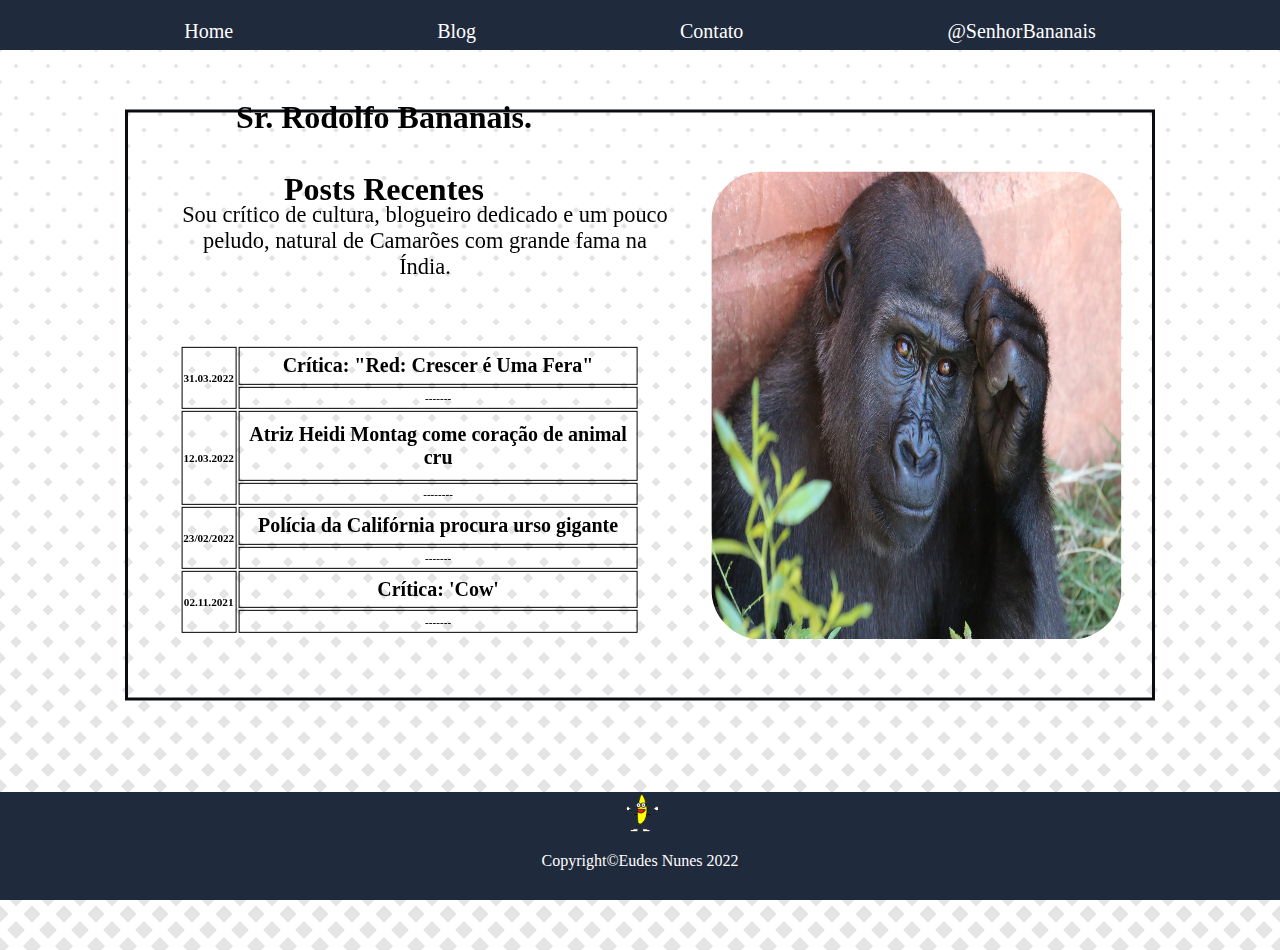
<file: index.html>
<!DOCTYPE html>
<head>
    <meta charset="UTF-8">
    <meta http-equiv="X-UA-Compatible" content="IE=edge">
    <meta name="viewport" content="width=device-width, initial-scale=1.0">
    <title>Portfolio do Rodolfo</title>
    <link href="css/style-index.css" rel="stylesheet" type="text/css" />
</head>
<!--------------------------------------->
<body> 
    <nav align="center">
        <ul id="menu-inicial">
          <li><a  href="index.html">Home</a></li>
          <li><a  href="html/blog.html">Blog</a></li>
          <li><a  href="html/contato.html">Contato</a></li>
          <li><a  href="https://twitter.com/SenhorBananais">@SenhorBananais</a></li>

        </ul>
      </nav>
<!--------------------------------------->      
    <div id="container-imagem"></div>
<!--------------------------------------->
      <div class="container">
        <div id="apresentacao-div">
              <h1 align="center">Sr. Rodolfo Bananais.</h1>
              <p align="center">Sou crítico de cultura, blogueiro dedicado e um pouco peludo, natural de Camarões com grande fama na Índia.</p>
        </div>
        <div id="posts-div">
          <h1 align="center">Posts Recentes</h1>
          <table>
          
          <tr>
            <th rowspan="2">31.03.2022</th>
            <th><a href="html/primeiro_post.html">Crítica: "Red: Crescer é Uma Fera"</a></th>
          </tr>
          <tr>
            <th>-------</th>
          </tr>
          <tr>
            <th rowspan="2">12.03.2022</th>
            <th><a href="html/segundo_post.html">Atriz Heidi Montag come coração de animal cru</a></th>
          </tr>
          <tr>
            <th>--------</th>
          </tr>
          <tr>
            <th rowspan="2">23/02/2022</th>
            <th><a href="html/terceiro_post.html">Polícia da Califórnia procura urso gigante</a></th>
          </tr>
          <tr>
             <th>-------</th>
          </tr>
          <tr>
            <th rowspan="2">02.11.2021</th>
            <th><a href="html/quarto_post.html">Crítica: 'Cow'</a></th>
          </tr>
          <tr>
            <th>-------</th>
         </tr>
         
        </table>
    </div>
      <div id="img-div">
        <img src="imagens/imagem_pessoal.jpg">
    </div>
  </div>
<!--------------------------------------->
  <footer class="final">
    <div class="logotipo">
        <img src="imagens/logotipo.gif" alt="logotipo">
        <p>Copyright©Eudes Nunes 2022</p>
    </div>

</footer>  
</table>
</body>
</html>
</file>
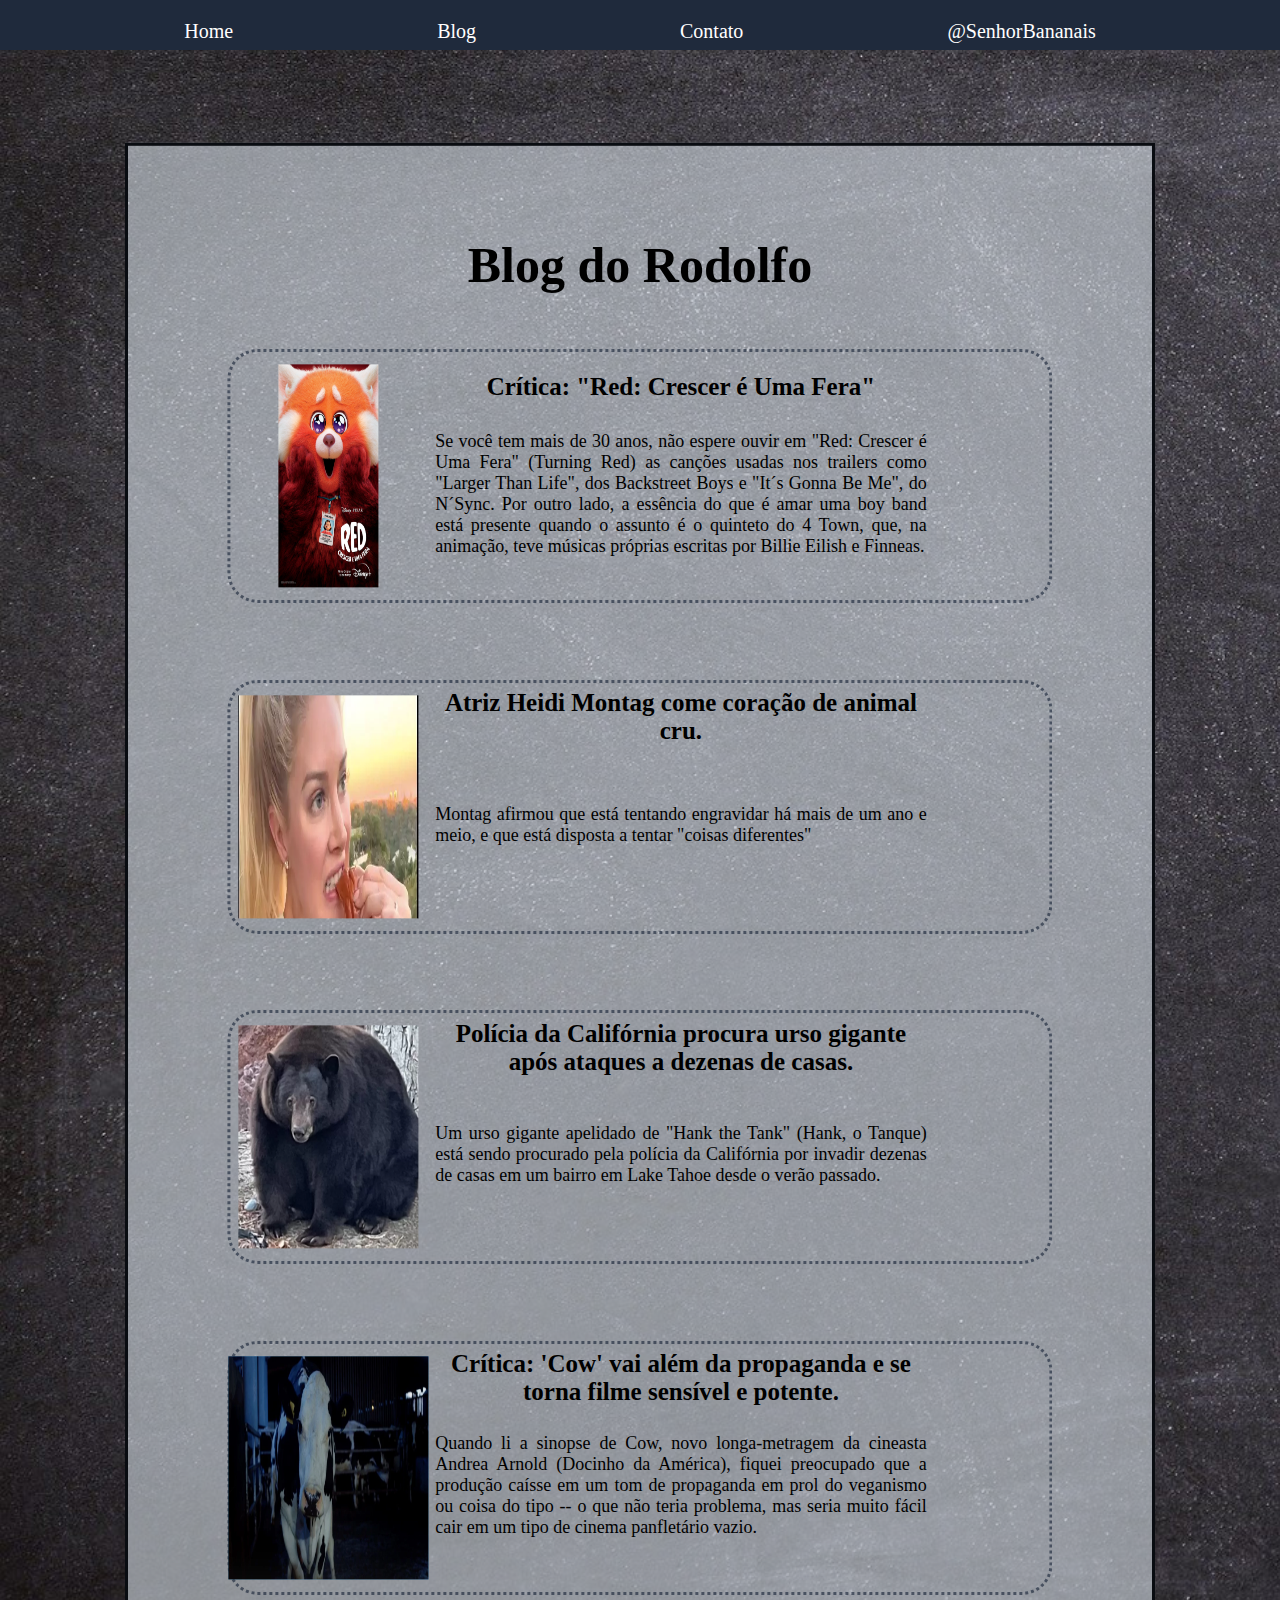
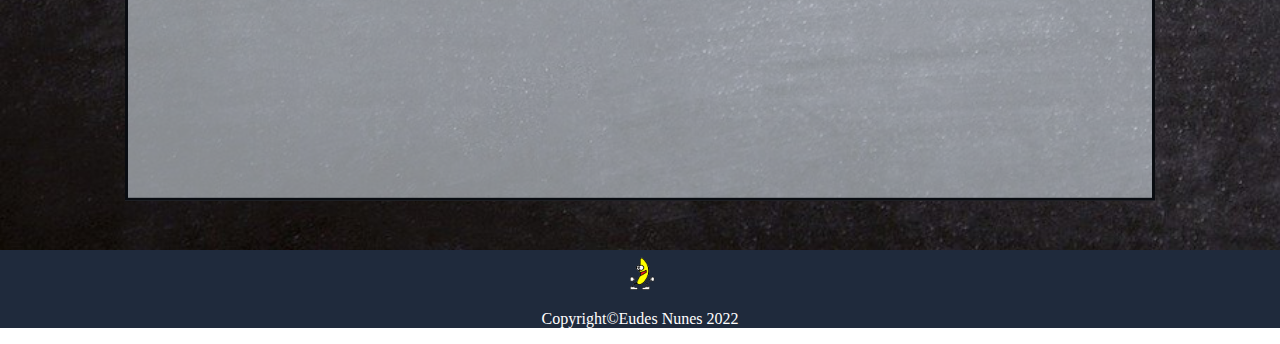
<file: html/blog.html>
<!DOCTYPE html>
<head>
    <meta charset="UTF-8">
    <meta http-equiv="X-UA-Compatible" content="IE=edge">
    <meta name="viewport" content="width=device-width, initial-scale=1.0">
    <title>Blog</title>
    <link href="../css/style-blog.css" rel="stylesheet" type="text/css" />
</head>
<!--------------------------------------->
<body> 
    <nav align="center">
        <ul id="menu-inicial">
          <li><a  href="../index.html">Home</a></li>
          <li><a  href="blog.html">Blog</a></li>
          <li><a  href="contato.html">Contato</a></li>
          <li><a  href="https://twitter.com/SenhorBananais">@SenhorBananais</a></li>

        </ul>
      </nav>
<!--------------------------------------->      
    <div id="container-imagem"></div>
<!--------------------------------------->
      <div class="container">
        <div id="apresentacao-div">
              <h1 align="center">Blog do Rodolfo</h1>
        </div>
        
        <div id="post_um-div" onclick="window.location='primeiro_post.html'">
          <h1 align="center">Crítica: "Red: Crescer é Uma Fera"</h1>
          <p>Se você tem mais de 30 anos, não espere ouvir em "Red: Crescer é Uma Fera" (Turning Red) as canções usadas nos trailers como "Larger Than Life", dos Backstreet Boys e "It´s Gonna Be Me", do N´Sync. Por outro lado, a essência do que é amar uma boy band está presente quando o assunto é o quinteto do 4 Town, que, na animação, teve músicas próprias escritas por Billie Eilish e Finneas.</p>
          <div id="img_um-div">
            <img src="../imagens/post_um.jpg">
          </div>
        </div>

        <div id="post_dois-div"  onclick="window.location='segundo_post.html'">
          <h1 align="center">Atriz Heidi Montag come coração de animal cru.</h1>
          <p>Montag afirmou que está tentando engravidar há mais de um ano e meio, e que está disposta a tentar "coisas diferentes"</p>
          <div id="img_dois-div">
            <img src="../imagens/post_dois.jpg">
          </div>
        </div>

        <div id="post_tres-div"  onclick="window.location='terceiro_post.html'">
          <h1 align="center">Polícia da Califórnia procura urso gigante após ataques a dezenas de casas.</h1>
          <p>Um urso gigante apelidado de "Hank the Tank" (Hank, o Tanque) está sendo procurado pela polícia da Califórnia por invadir dezenas de casas em um bairro em Lake Tahoe desde o verão passado.</p>
          <div id="img_tres-div">
            <img src="../imagens/post_tres.jpg">
          </div>
        </div>

        <div id="post_quatro-div"  onclick="window.location='quarto_post.html'">
          <h1 align="center">Crítica: 'Cow' vai além da propaganda e se torna filme sensível e potente.</h1>
          <p>Quando li a sinopse de Cow, novo longa-metragem da cineasta Andrea Arnold (Docinho da América), fiquei preocupado que a produção caísse em um tom de propaganda em prol do veganismo ou coisa do tipo -- o que não teria problema, mas seria muito fácil cair em um tipo de cinema panfletário vazio.</p>
          <div id="img_quatro-div">
            <img src="../imagens/post_quatro.jpg">
          </div>
        </div>
        
      
  </div>
<!--------------------------------------->
  <footer class="final">
    <div class="logotipo">
        <img src="../imagens/logotipo.gif" alt="logotipo">
        <p>Copyright©Eudes Nunes 2022</p>
    </div>

</footer>  
</table>
</body>
</html>
</file>
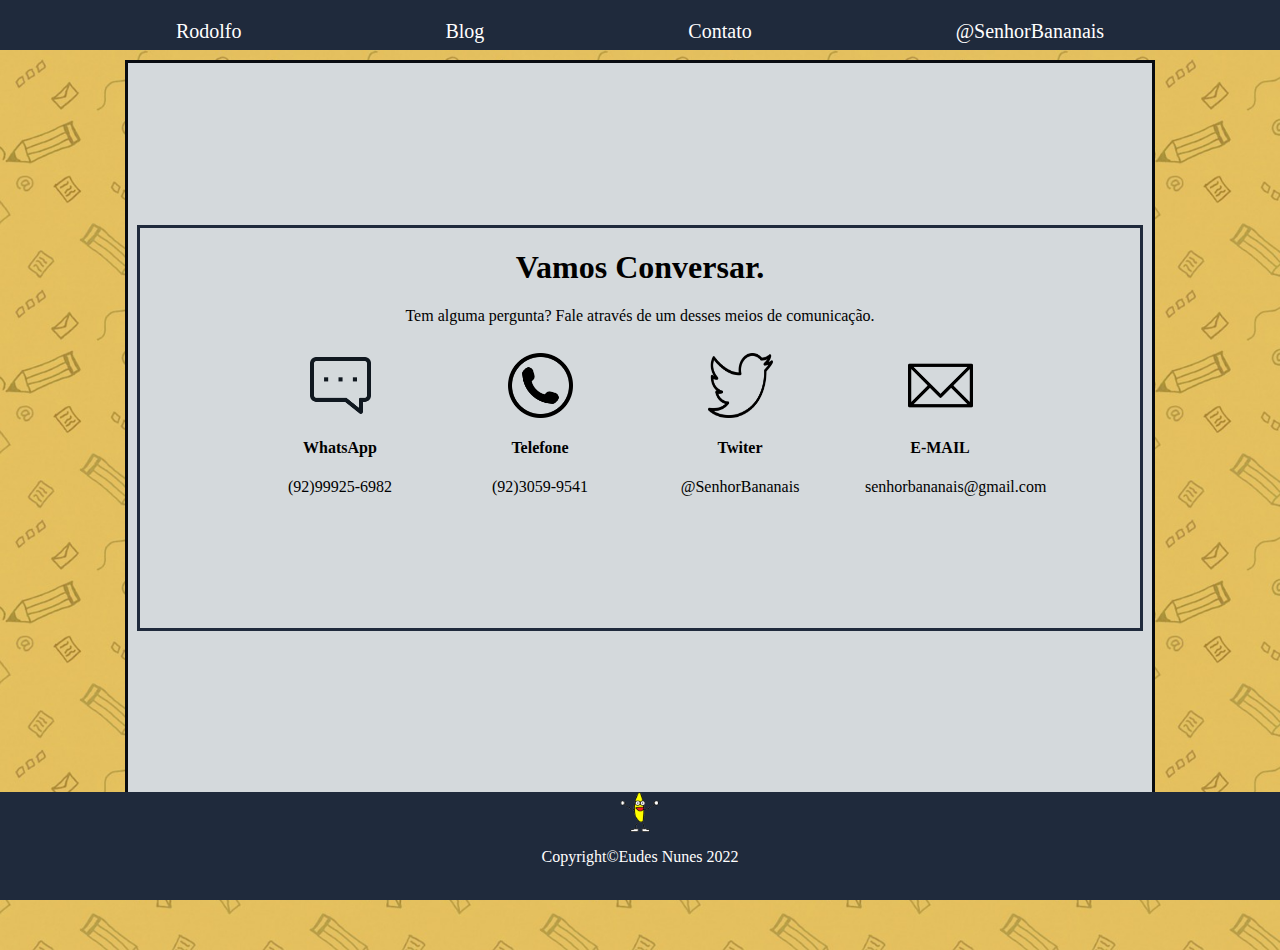
<file: html/contato.html>
<!DOCTYPE html>
<head>
    <meta charset="UTF-8">
    <meta http-equiv="X-UA-Compatible" content="IE=edge">
    <meta name="viewport" content="width=device-width, initial-scale=1.0">
    <title>Contato</title>
    <link href="../css/style-contatos.css" rel="stylesheet" type="text/css" />
</head>
<!--------------------------------------->
<body>
    <nav class="menu" align="center">
        <ul id="menu-inicial">
          <li><a  href="../index.html">Rodolfo</a></li>
          <li><a  href="blog.html">Blog</a></li>
          <li><a  href="contato.html">Contato</a></li>
          <li><a  href="https://twitter.com/SenhorBananais">@SenhorBananais</a></li>
        </ul>
      </nav>
<!--------------------------------------->
      <div id="container-imagem"></div>
<!--------------------------------------->     
      <div class="container">
        <div id="contato-div">
              <h1 align="center">Vamos Conversar.</h1>
              <p align="center">Tem alguma pergunta? Fale através de um desses meios de comunicação.</p>
           
        <div id="mensagem">
              <img src="../imagens/icone-mensagem.png">
              <h4  align="center">WhatsApp</h4>
              <p id="contatos-p" align="center">(92)99925-6982</p>
        </div><div id="telefone">
              <img src="../imagens/icone-telefone.png">
              <h4  align="center">Telefone</h4>
                 <p id="contatos-p" align="center">(92)3059-9541</p>
        </div><div id="twiter" onclick="window.location='https://twitter.com/SenhorBananais'">
              <img src="../imagens/icone-twiter.png">
              <h4  align="center">Twiter</h4>
                 <p id="contatos-p" align="center">@SenhorBananais</p>
        </div><div id="email">
              <img src="../imagens/icone-email.png">
              <h4  align="center">E-MAIL</h4>
                 <p id="contatos-p" align="center">senhorbananais@gmail.com</p>
        </div>
      </div>
    </div>
<!--------------------------------------->
  <footer class="final">
      <div class="logotipo">
          <img src="../imagens/logotipo.gif" alt="logotipo">
          <p>Copyright©Eudes Nunes 2022</p>
      </div>
  
  </footer>  
</footer>
</body>
</html>
</file>
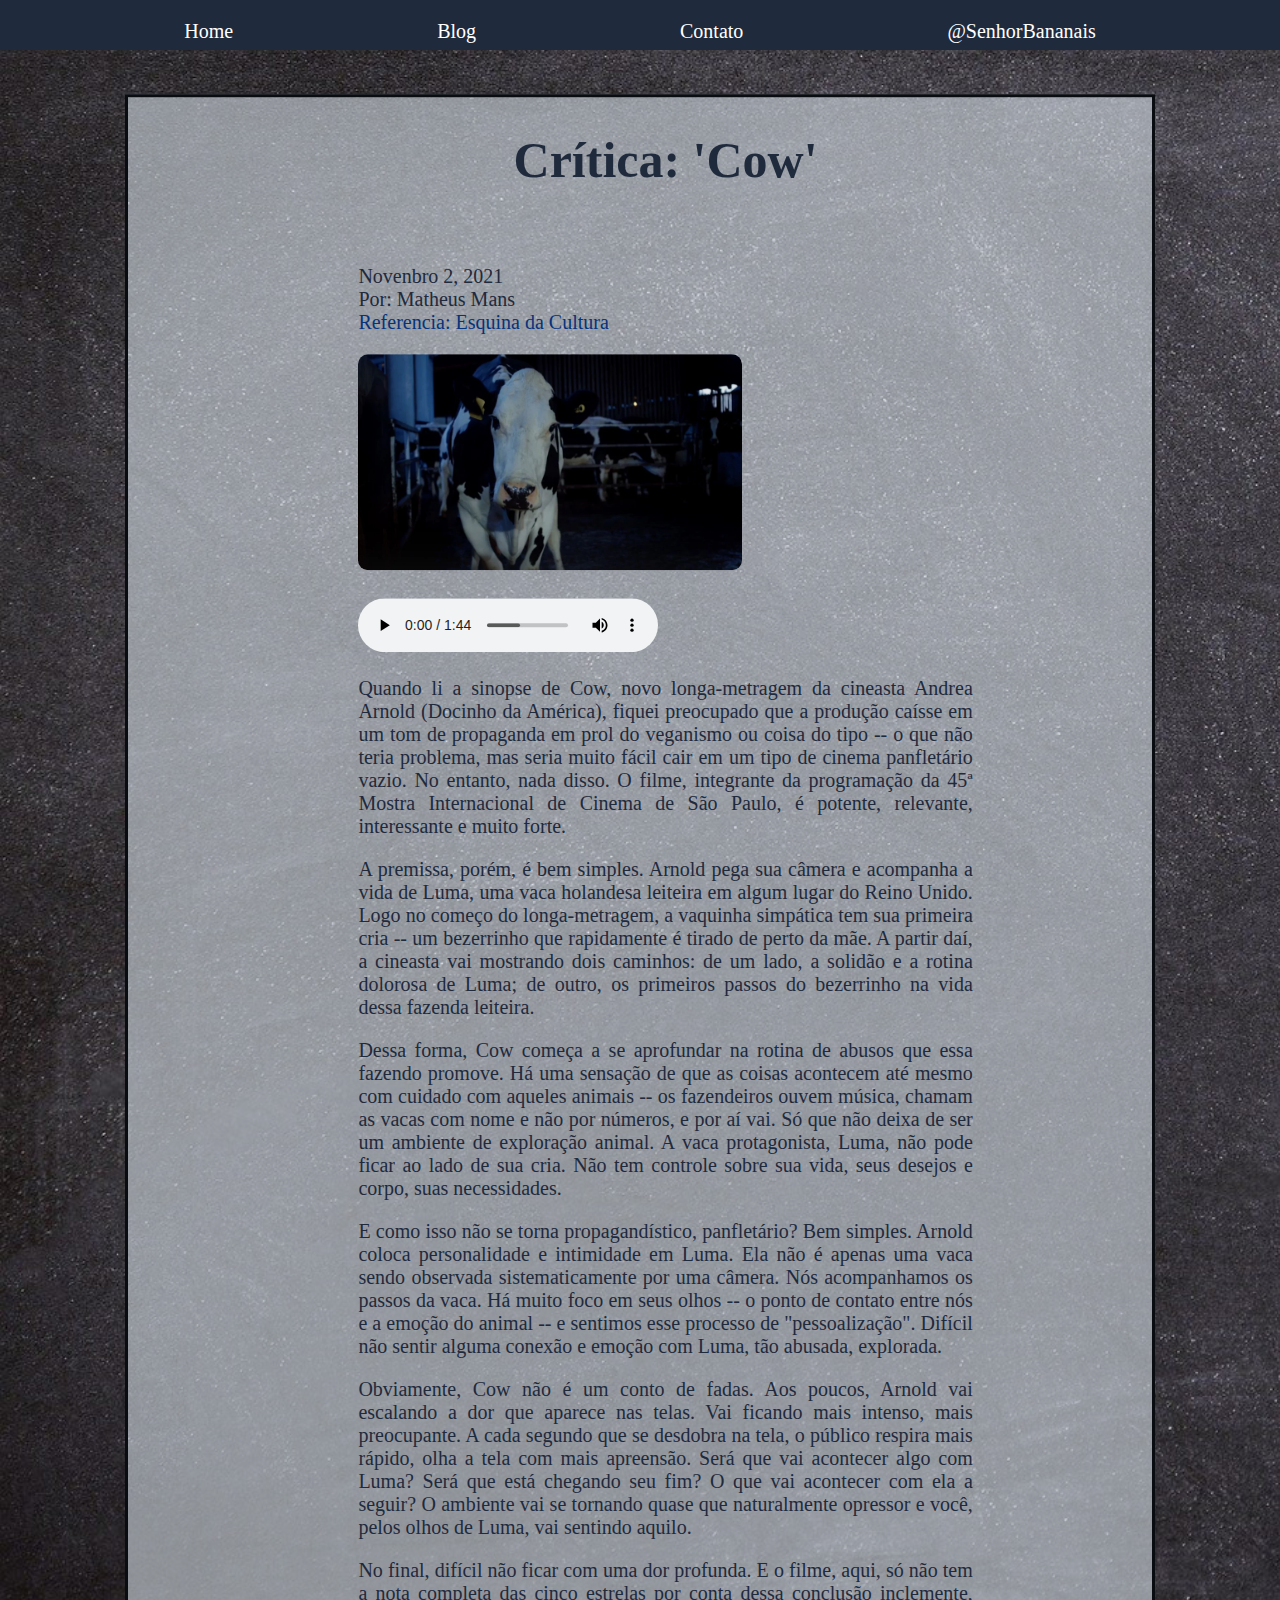
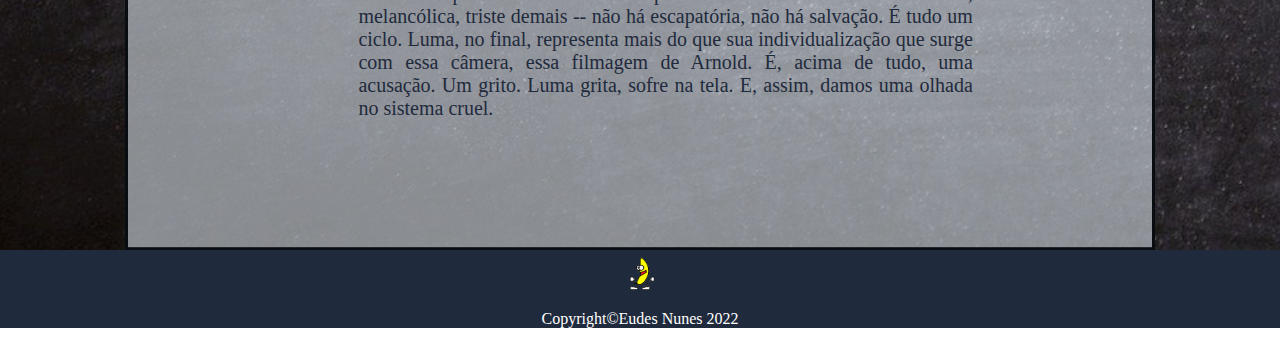
<file: html/quarto_post.html>
<!DOCTYPE html>
<head>
    <meta charset="UTF-8">
    <meta http-equiv="X-UA-Compatible" content="IE=edge">
    <meta name="viewport" content="width=device-width, initial-scale=1.0">
    <title>Blog</title>
    <link href="../css/style-posts.css" rel="stylesheet" type="text/css" />
</head>
<!--------------------------------------->
<body> 
    <nav align="center">
        <ul id="menu-inicial">
          <li><a  href="../index.html">Home</a></li>
          <li><a  href="blog.html">Blog</a></li>
          <li><a  href="contato.html">Contato</a></li>
          <li><a  href="https://twitter.com/SenhorBananais">@SenhorBananais</a></li>

        </ul>
      </nav>
<!--------------------------------------->      
    <div id="container-imagem"></div>
<!--------------------------------------->
      <div class="container">
        <div id="texto">
              <h1 align="center">Crítica: 'Cow'</h1>
              <br>
              <p>Novenbro 2, 2021 <br> Por: Matheus Mans <br> <a  href="https://www.esquinadacultura.com.br/post/critica-cow-vai-alem-da-propaganda-e-se-torna-filme-sensivel-e-potente">Referencia: Esquina da Cultura</a></p>
            
          <img src="../imagens/post_quatro.jpg" alt="foto_inicial"><br><br>
          <audio controls>
            <source src="../sons/Cow   Official Traile.mp3" type="audio/mp3">
        </audio>
          <p>Quando li a sinopse de Cow, novo longa-metragem da cineasta Andrea Arnold (Docinho da América), fiquei preocupado que a produção caísse em um tom de propaganda em prol do veganismo ou coisa do tipo -- o que não teria problema, mas seria muito fácil cair em um tipo de cinema panfletário vazio. No entanto, nada disso. O filme, integrante da programação da 45ª Mostra Internacional de Cinema de São Paulo, é potente, relevante, interessante e muito forte.</p>
          <p>A premissa, porém, é bem simples. Arnold pega sua câmera e acompanha a vida de Luma, uma vaca holandesa leiteira em algum lugar do Reino Unido. Logo no começo do longa-metragem, a vaquinha simpática tem sua primeira cria -- um bezerrinho que rapidamente é tirado de perto da mãe. A partir daí, a cineasta vai mostrando dois caminhos: de um lado, a solidão e a rotina dolorosa de Luma; de outro, os primeiros passos do bezerrinho na vida dessa fazenda leiteira.</p>
          <p>Dessa forma, Cow começa a se aprofundar na rotina de abusos que essa fazendo promove. Há uma sensação de que as coisas acontecem até mesmo com cuidado com aqueles animais -- os fazendeiros ouvem música, chamam as vacas com nome e não por números, e por aí vai. Só que não deixa de ser um ambiente de exploração animal. A vaca protagonista, Luma, não pode ficar ao lado de sua cria. Não tem controle sobre sua vida, seus desejos e corpo, suas necessidades.</p>
          <p>E como isso não se torna propagandístico, panfletário? Bem simples. Arnold coloca personalidade e intimidade em Luma. Ela não é apenas uma vaca sendo observada sistematicamente por uma câmera. Nós acompanhamos os passos da vaca. Há muito foco em seus olhos -- o ponto de contato entre nós e a emoção do animal -- e sentimos esse processo de "pessoalização". Difícil não sentir alguma conexão e emoção com Luma, tão abusada, explorada.</p>
          <p>Obviamente, Cow não é um conto de fadas. Aos poucos, Arnold vai escalando a dor que aparece nas telas. Vai ficando mais intenso, mais preocupante. A cada segundo que se desdobra na tela, o público respira mais rápido, olha a tela com mais apreensão. Será que vai acontecer algo com Luma? Será que está chegando seu fim? O que vai acontecer com ela a seguir? O ambiente vai se tornando quase que naturalmente opressor e você, pelos olhos de Luma, vai sentindo aquilo.</p>
          <p>No final, difícil não ficar com uma dor profunda. E o filme, aqui, só não tem a nota completa das cinco estrelas por conta dessa conclusão inclemente, melancólica, triste demais -- não há escapatória, não há salvação. É tudo um ciclo. Luma, no final, representa mais do que sua individualização que surge com essa câmera, essa filmagem de Arnold. É, acima de tudo, uma acusação. Um grito. Luma grita, sofre na tela. E, assim, damos uma olhada no sistema cruel. </p>
        </div>

        
  </div>
<!--------------------------------------->
  <footer class="final">
    <div class="logotipo">
        <img src="../imagens/logotipo.gif" alt="logotipo">
        <p>Copyright©Eudes Nunes 2022</p>
    </div>

</footer>  
</table>
</body>
</html>
</file>
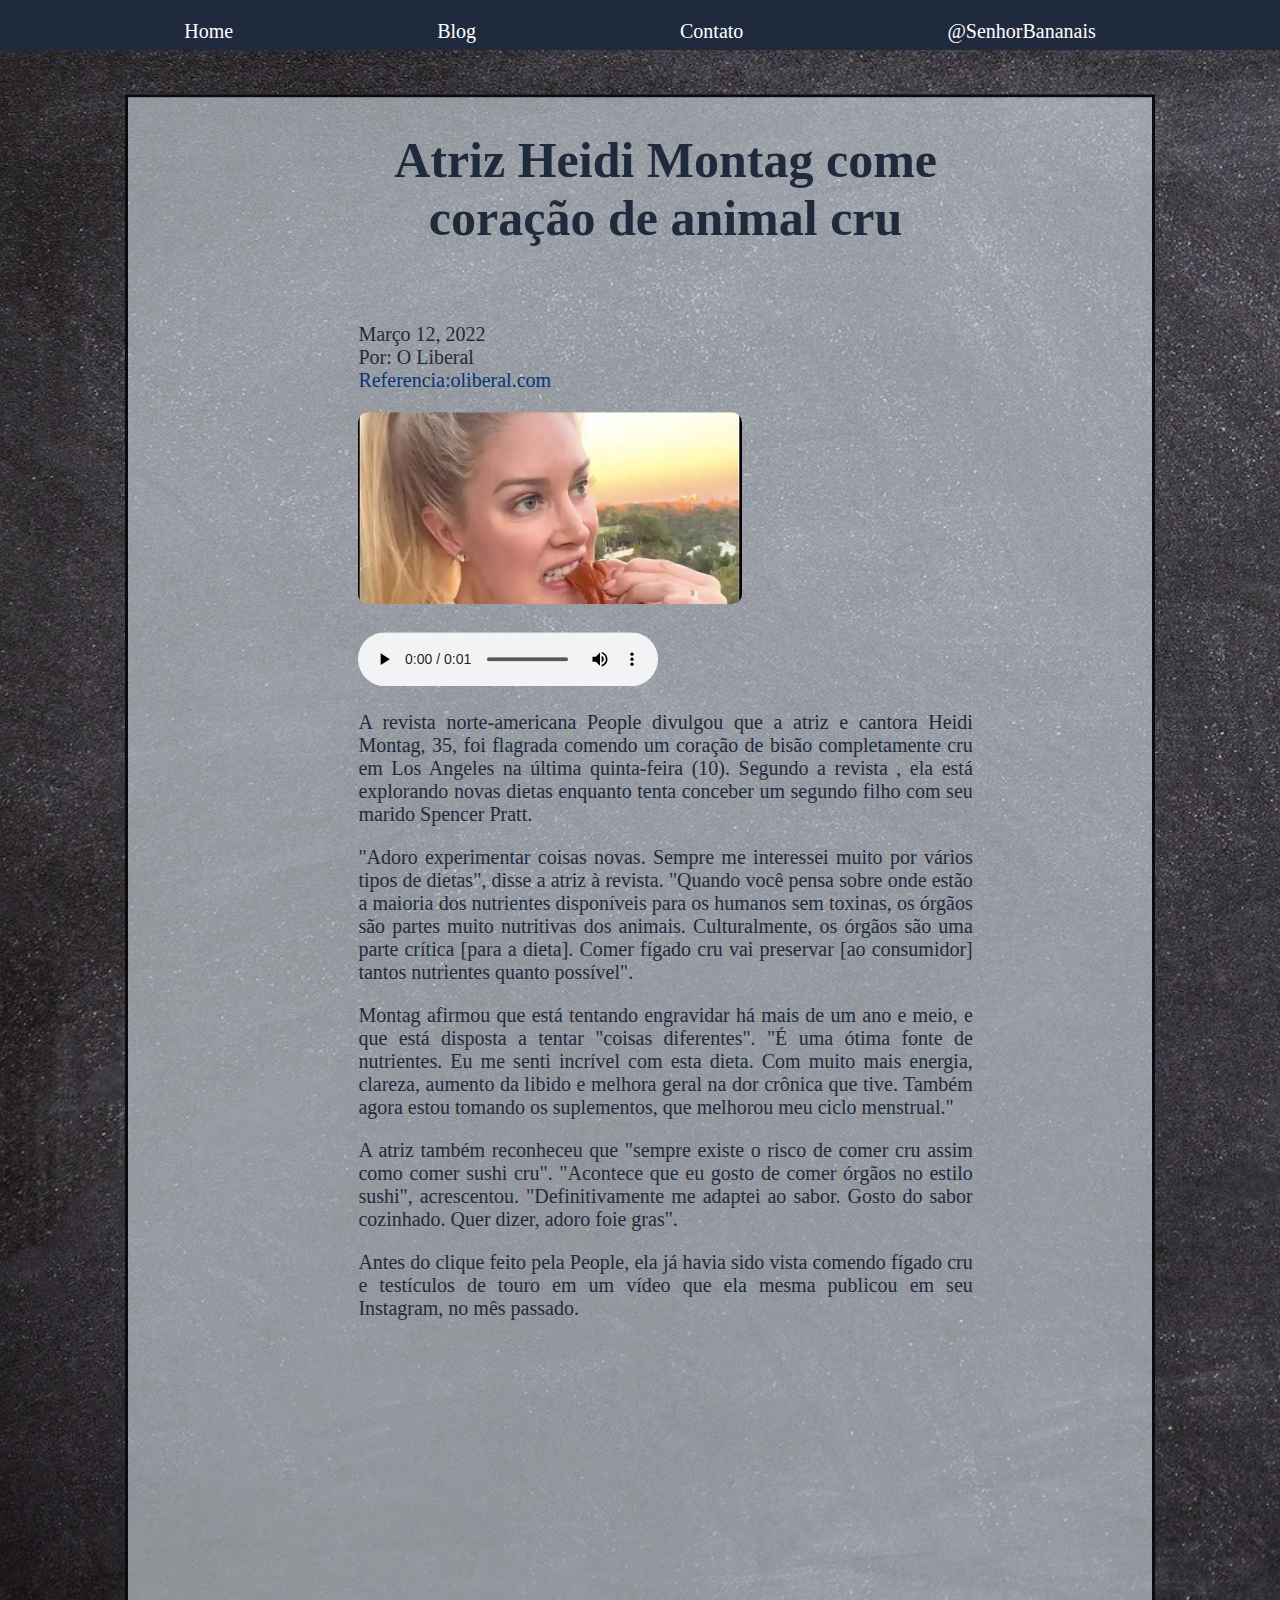
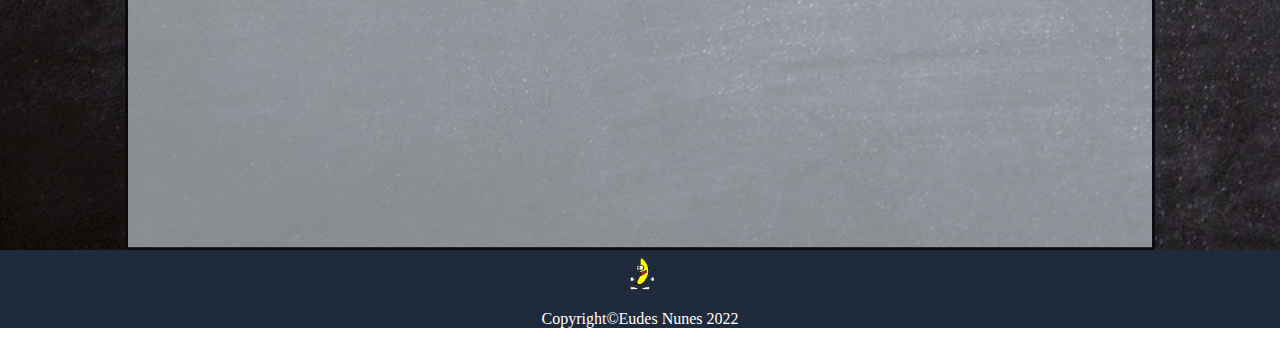
<file: html/segundo_post.html>
<!DOCTYPE html>
<head>
    <meta charset="UTF-8">
    <meta http-equiv="X-UA-Compatible" content="IE=edge">
    <meta name="viewport" content="width=device-width, initial-scale=1.0">
    <title>Blog</title>
    <link href="../css/style-posts.css" rel="stylesheet" type="text/css" />
</head>
<!--------------------------------------->
<body> 
    <nav align="center">
        <ul id="menu-inicial">
          <li><a  href="../index.html">Home</a></li>
          <li><a  href="blog.html">Blog</a></li>
          <li><a  href="contato.html">Contato</a></li>
          <li><a  href="https://twitter.com/SenhorBananais">@SenhorBananais</a></li>

        </ul>
      </nav>
<!--------------------------------------->      
    <div id="container-imagem"></div>
<!--------------------------------------->
<div class="container">
  <div id="texto">
        <h1 align="center">Atriz Heidi Montag come coração de animal cru</h1>
        <br>
        <p>Março 12, 2022<br> Por: O Liberal <br> <a   href="https://www.oliberal.com/cultura/atriz-heidi-montag-come-coracao-de-animal-cru-para-ajudar-com-fertilidade-1.508723">Referencia:oliberal.com</a></p>
      
    <img src="../imagens/post_dois.jpg" alt="foto_inicial"><br><br>
    <audio controls>
      <source src="../sons/Piccolo   Que Nojo!!!.mp3" type="audio/mp3">
  </audio>
  <p>A revista norte-americana People divulgou que a atriz e cantora Heidi Montag, 35, foi flagrada comendo um coração de bisão completamente cru em Los Angeles na última quinta-feira (10). Segundo a revista , ela está explorando novas dietas enquanto tenta conceber um segundo filho com seu marido Spencer Pratt.</p>
  <p>"Adoro experimentar coisas novas. Sempre me interessei muito por vários tipos de dietas", disse a atriz à revista. "Quando você pensa sobre onde estão a maioria dos nutrientes disponíveis para os humanos sem toxinas, os órgãos são partes muito nutritivas dos animais. Culturalmente, os órgãos são uma parte crítica [para a dieta]. Comer fígado cru vai preservar [ao consumidor] tantos nutrientes quanto possível".</p>
  <p>Montag afirmou que está tentando engravidar há mais de um ano e meio, e que está disposta a tentar "coisas diferentes". "É uma ótima fonte de nutrientes. Eu me senti incrível com esta dieta. Com muito mais energia, clareza, aumento da libido e melhora geral na dor crônica que tive. Também agora estou tomando os suplementos, que melhorou meu ciclo menstrual."</p>
  <p>A atriz também reconheceu que "sempre existe o risco de comer cru assim como comer sushi cru". "Acontece que eu gosto de comer órgãos no estilo sushi", acrescentou. "Definitivamente me adaptei ao sabor. Gosto do sabor cozinhado. Quer dizer, adoro foie gras".</p>
  <p>Antes do clique feito pela People, ela já havia sido vista comendo fígado cru e testículos de touro em um vídeo que ela mesma publicou em seu Instagram, no mês passado.</p>
  </div>

</div>
<!--------------------------------------->
  <footer class="final">
    <div class="logotipo">
        <img src="../imagens/logotipo.gif" alt="logotipo">
        <p>Copyright©Eudes Nunes 2022</p>
    </div>

</footer>  
</table>
</body>
</html>
</file>
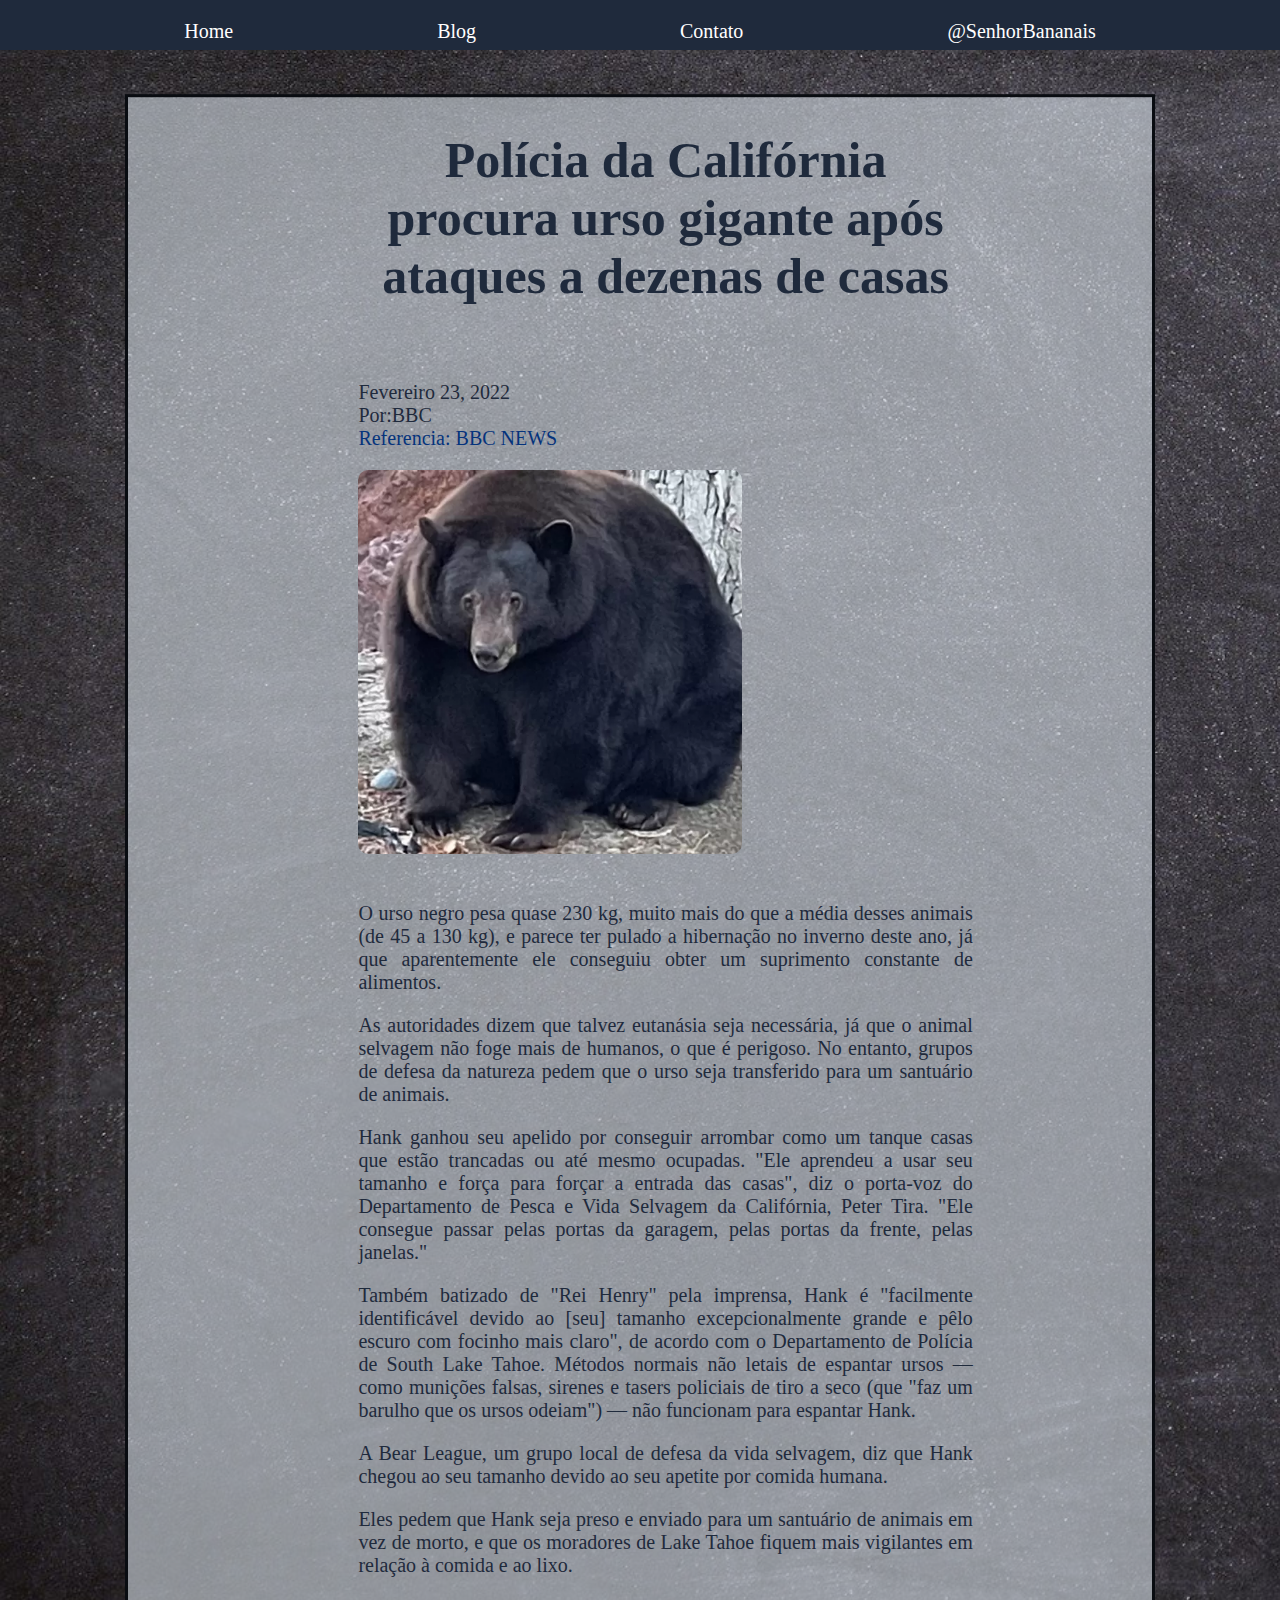
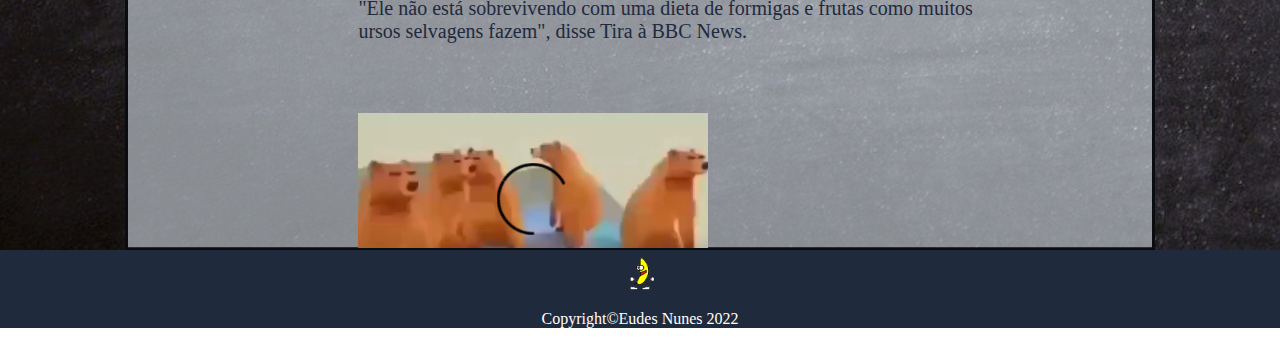
<file: html/terceiro_post.html>
<!DOCTYPE html>
<head>
    <meta charset="UTF-8">
    <meta http-equiv="X-UA-Compatible" content="IE=edge">
    <meta name="viewport" content="width=device-width, initial-scale=1.0">
    <title>Blog</title>
    <link href="../css/style-posts.css" rel="stylesheet" type="text/css" />
</head>
<!--------------------------------------->
<body> 
    <nav align="center">
        <ul id="menu-inicial">
          <li><a  href="../index.html">Home</a></li>
          <li><a  href="blog.html">Blog</a></li>
          <li><a  href="contato.html">Contato</a></li>
          <li><a  href="https://twitter.com/SenhorBananais">@SenhorBananais</a></li>

        </ul>
      </nav>
<!--------------------------------------->      
    <div id="container-imagem"></div>
<!--------------------------------------->

<div class="container">
  <div id="texto">
        <h1 align="center">Polícia da Califórnia procura urso gigante após ataques a dezenas de casas</h1>
        <br>
        <p>Fevereiro 23, 2022<br> Por:BBC <br> <a   href="https://www.bbc.com/portuguese/geral-60491297">Referencia: BBC NEWS</a></p>
      
    <img src="../imagens/post_tres.jpg" alt="foto_inicial"><br><br>

    <p>O urso negro pesa quase 230 kg, muito mais do que a média desses animais (de 45 a 130 kg), e parece ter pulado a hibernação no inverno deste ano, já que aparentemente ele conseguiu obter um suprimento constante de alimentos.</p>
    <p>As autoridades dizem que talvez eutanásia seja necessária, já que o animal selvagem não foge mais de humanos, o que é perigoso. No entanto, grupos de defesa da natureza pedem que o urso seja transferido para um santuário de animais.</p>
    <p>Hank ganhou seu apelido por conseguir arrombar como um tanque casas que estão trancadas ou até mesmo ocupadas.
      "Ele aprendeu a usar seu tamanho e força para forçar a entrada das casas", diz o porta-voz do Departamento de Pesca e Vida Selvagem da Califórnia, Peter Tira. "Ele consegue passar pelas portas da garagem, pelas portas da frente, pelas janelas."</p>
      <p>Também batizado de "Rei Henry" pela imprensa, Hank é "facilmente identificável devido ao [seu] tamanho excepcionalmente grande e pêlo escuro com focinho mais claro", de acordo com o Departamento de Polícia de South Lake Tahoe.
        Métodos normais não letais de espantar ursos — como munições falsas, sirenes e tasers policiais de tiro a seco (que "faz um barulho que os ursos odeiam") — não funcionam para espantar Hank.</p>
    <p>A Bear League, um grupo local de defesa da vida selvagem, diz que Hank chegou ao seu tamanho devido ao seu apetite por comida humana.</p>
     <p>Eles pedem que Hank seja preso e enviado para um santuário de animais em vez de morto, e que os moradores de Lake Tahoe fiquem mais vigilantes em relação à comida e ao lixo.</p>
    <p>"Ele não está sobrevivendo com uma dieta de formigas e frutas como muitos ursos selvagens fazem", disse Tira à BBC News.</p>
    <br>
    <video controls >
      <source src="../videos/Meme do urso dançand.mp4" type="video/mp4" >
  </video>
  </div>

</div>
<!--------------------------------------->
  <footer class="final">
    <div class="logotipo">
        <img src="../imagens/logotipo.gif" alt="logotipo">
        <p>Copyright©Eudes Nunes 2022</p>
    </div>

</footer>  
</table>
</body>
</html>
</file>
<file: css/style-index.css>
nav {
    background-color: rgb(31, 42, 60);
    border-radius: 0px;
    padding: 10px;
  }
 #menu-inicial{
    list-style-type: none;
    margin: 5px;
    padding: 5px;
    height: 10px;
  }
  ul li {
    display: inline;
    padding: 100px;

  }
  a{
    font-family: 'Times New Roman', Times, serif;
    text-decoration: none;
    font-size: 20px;
    color: rgb(255, 255, 255);
    }
    body{
      margin: 0;
      position: fixed;
      
    }
    #container-imagem {
      position: relative;
      height: 100vh;
      width: 100vw;
      background: url('../imagens/fundo_inicial.jpg');
      background-size: cover;
    }
  

    .container{
      background-color: rgba(27, 25, 58, 0);
      border-style: solid;
      border-color: rgb(9, 12, 17);
      width: 80%;
      height: 65%;
      position: fixed;
      top: 45%;
      left: 50%;
      transform: translate(-50%, -50%);
      
    }
    #apresentacao-div{
      background-color: #d4d9dc00;
      width: 80%;
      height: 80%;
      border-radius: 30px;
      position: fixed;
      top: 30%;
      left: 25%;
      transform: translate(-50%, -50%);
      
      
    }
    #apresentacao-div h1{
      font-size: 200%;
      font-family: 'Times New Roman', Times, serif;
      width: 100%;
      height: 100%;
      border-radius: 50px;
      position: fixed;
      top: 55%;
      left: 50%;
      transform: translate(-50%, -50%);
      

    }
    #apresentacao-div p{

      font-family: 'Times New Roman', Times, serif;
      width: 60%;
      font-size: 140%;
      position: absolute;
      top: 35%;
      left: 55%;
      transform: translate(-50%, -50%)
    }
    #posts-div{
      background-color: #d4d9dc00;
      width: 50%;
      height: 55%;
      border-radius: 30px;
      position: fixed;
      top: 70%;
      left: 25%;
      transform: translate(-50%, -50%);
      
    }
    #posts-div a{
      color: black;

    }
    
    #posts-div h1{
      position: absolute;
      width: 80%;
      font-family: 'Times New Roman', Times, serif;
      top: -60%;
      left: 50%;
      transform: translate(-50%, -50%)

    }
    #posts-div table{
      width: 90%;
      height: 90%;
      border-radius: 50px;
      position: fixed;
      top: 40%;
      left: 55%;
      transform: translate(-50%, -50%);

    }
    #posts-div th{
      border: 1px solid;
      font-family: 'Times New Roman', Times, serif;
      font-size: 70%;
    }
    
    #img-div{
  
      background-color: #d4d9dc00;
      width: 40%;
      height: 80%;
      position: fixed;
      top: 50%;
      left: 77%;
      transform: translate(-50%, -50%);

    }
    #img-div img{
      width: 100%;
      height: 100%;
      border-radius: 50px;
      position: fixed;
      top: 50%;
      left: 50%;
      transform: translate(-50%, -50%);

    }
        /*---------------------------------------------*/


    /*---------------------------------------------*/
     
    .final{
      position: fixed;
      left: 0;
      bottom: 0;
      width: 100%;
      height: 12%;
      background-color: rgb(31, 42, 60);
      color: white;
      text-align: center;
    }
    .final p{
      color: white;
      font-family: 'Times New Roman', Times, serif;
    }
    .logotipo{
      width: 100%;
      text-align: center;
      font-size: 1em;
    }
    .logotipo img{
      width: 40px;
      height: 40px;
    
    }
</file>
<file: css/style-blog.css>
nav {
  background-color: rgb(31, 42, 60);
  border-radius: 0px;
  padding: 10px;
  

}
#menu-inicial{
  list-style-type: none;
  margin: 5px;
  padding: 5px;
  height: 10px;
  
}
ul li {
  display: inline;
  padding: 100px;

}
a{
  font-family: 'Times New Roman', Times, serif;
  text-decoration: none;
  font-size: 20px;
  color: rgb(255, 255, 255);
  }
/*------------------------------------------------*/
  body{
    margin: 0;
    position: absolute;
    
  }
  #container-imagem {
    position: relative;
    height: 200vh;
    width: 100vw;
    background: url('../imagens/fundo_blog.jpg');
    background-size: cover;
  }

/*------------------------------------------------*/
  .container{
    background-color: rgba(210, 218, 225, 0.615);
    border-style: solid;
    border-color: rgb(9, 12, 17);
    width: 80%;
    height: 85%;
    position: absolute;
    top: 50%;
    left: 50%;
    transform: translate(-50%, -50%);
    
    
  }
/*------------------------------------------------*/
  #apresentacao-div{
    background-color: #d4d9dc00;
    width: 500px;
    height: 200px;
    border-radius: 30px;
    position: absolute;
    top: 10%;
    left: 50%;
    transform: translate(-50%, -50%);
    
  }
  #apresentacao-div h1{
    position: absolute;
    width: 600px;
    font-size: 50px;
    font-family: 'Times New Roman', Times, serif;
    top: 10%;
    left: 50%;
    transform: translate(-50%, -50%)

  }
/*------------------------------------------------*/
  
  #post_um-div{
    background-color: #d4d9dc00;
    border-style: dotted;
    border-color: rgba(19, 31, 51, 0.596);
    width: 80%;
    height: 15%;
    border-radius: 30px;
    position: absolute;
    top: 20%;
    left: 50%;
    transform: translate(-50%, -50%);
    cursor: pointer;
    
  }
  #post_um-div h1{
    font-family: 'Times New Roman', Times, serif;
      width: 60%;
      font-size: 25px;
      position: absolute;
      top: 7%;
      left: 55%;
      transform: translate(-50%, -50%)

  }
  #post_um-div p{
    font-family: 'Times New Roman', Times, serif;
      width: 60%;
      font-size: 18px;
      position: absolute;
      top: 50%;
      left: 55%;
      transform: translate(-50%, -50%);
      text-align: justify;

  }
  #img_um-div{
    background-color: #2084c2ae;
    width: 100px;
    height: 90%;
    position: absolute;
    top: 50%;
    left: 12%;
    transform: translate(-50%, -50%);

  }
  #img_um-div img{
    width: 100%;
    height: 100%;
  }
/*------------------------------------------------*/

/*------------------------------------------------*/
  
#post_dois-div{
  background-color: #d4d9dc00;
    border-style: dotted;
    border-color: rgba(19, 31, 51, 0.596);
    width: 80%;
    height: 15%;
    border-radius: 30px;
    position: absolute;
    top: 40%;
    left: 50%;
    transform: translate(-50%, -50%);
    cursor: pointer;
  
}
#post_dois-div h1{
  font-family: 'Times New Roman', Times, serif;
    width: 60%;
    font-size: 25px;
    position: absolute;
    top: 7%;
    left: 55%;
    transform: translate(-50%, -50%)

}

#post_dois-div p{
  font-family: 'Times New Roman', Times, serif;
      width: 60%;
      font-size: 18px;
      position: absolute;
      top: 50%;
      left: 55%;
      transform: translate(-50%, -50%);
      text-align: justify;


}
#img_dois-div{
  background-color: #2084c2ae;
  width: 180px;
  height: 90%;
  position: absolute;
  top: 50%;
  left: 12%;
  transform: translate(-50%, -50%);

}
#img_dois-div img{
  width: 100%;
  height: 100%;
}
/*------------------------------------------------*/
/*------------------------------------------------*/
  
#post_tres-div{
  background-color: #d4d9dc00;
    border-style: dotted;
    border-color: rgba(19, 31, 51, 0.596);
    width: 80%;
    height: 15%;
    border-radius: 30px;
    position: absolute;
    top: 60%;
    left: 50%;
    transform: translate(-50%, -50%);
    cursor: pointer;
        text-align: justify;;

  
}
#post_tres-div h1{
  font-family: 'Times New Roman', Times, serif;
    width: 60%;
    font-size: 25px;
    position: absolute;
    top: 7%;
    left: 55%;
    transform: translate(-50%, -50%)

}

#post_tres-div p{
  font-family: 'Times New Roman', Times, serif;
      width: 60%;
      font-size: 18px;
      position: absolute;
      top: 50%;
      left: 55%;
      transform: translate(-50%, -50%);
      text-align: justify;


}
#img_tres-div{
  background-color: #2084c2ae;
  width: 180px;
  height: 90%;
  position: absolute;
  top: 50%;
  left: 12%;
  transform: translate(-50%, -50%);

}
#img_tres-div img{
  width: 100%;
  height: 100%;
}
/*------------------------------------------------*/
#post_quatro-div{
  background-color: #d4d9dc00;
  border-style: dotted;
  border-color: rgba(19, 31, 51, 0.596);
  width: 80%;
  height: 15%;
  border-radius: 30px;
  position: absolute;
  top: 80%;
  left: 50%;
  transform: translate(-50%, -50%);
  cursor: pointer;
  
}
#post_quatro-div h1{
  font-family: 'Times New Roman', Times, serif;
    width: 60%;
    font-size: 25px;
    position: absolute;
    top: 7%;
    left: 55%;
    transform: translate(-50%, -50%)

}
#post_quatro-div p{
  font-family: 'Times New Roman', Times, serif;
    width: 60%;
    font-size: 18px;
    position: absolute;
    top: 50%;
    left: 55%;
    transform: translate(-50%, -50%);
    text-align: justify;


}
#img_quatro-div{
  background-color: #2084c2ae;
  width: 200px;
  height: 90%;
  position: absolute;
  top: 50%;
  left: 12%;
  transform: translate(-50%, -50%);

}
#img_quatro-div img{
  width: 100%;
  height: 100%;
}

/*------------------------------------------------*/

  #posts-div a{
    color: black;
  }
  
  #posts-div h1{
    position: absolute;
    width: 400px;
    font-size: 35px;
    font-family: 'Times New Roman', Times, serif;
    top: 10%;
    left: 50%;
    transform: translate(-50%, -50%)

  }
  #posts-div table{

    font-family: 'Times New Roman', Times, serif;
    width: 520px;
    font-size: 20px;
    position: absolute;
    top: 60%;
    left: 50%;
    transform: translate(-50%, -50%);
    text-align: center;
    

  }
/*------------------------------------------------*/
  #img-div{

    background-color: #d4d9dc00;
    width: 500px;
    height: 500px;
    position: absolute;
    top: 50%;
    left: 75%;
    transform: translate(-50%, -50%);

  }
  #img-div img{
    width: 500px;
    height: 500px;
    border-radius: 50px;
    position: absolute;
    top: 50%;
    left: 50%;
    transform: translate(-50%, -50%);

  }
 /*------------------------------------------------*/  
  .final{
  position: relative;
   left: 0;
   bottom: 0;
   width: 100%;
   height: 12%;
   background-color: rgb(31, 42, 60);
   color: white;
   text-align: center;
  }
  .final p{
    color: white;
    font-family: 'Times New Roman', Times, serif;
  }
  .logotipo{
    width: 100%;
    text-align: center;
    font-size: 1em;
  }
  .logotipo img{
    width: 40px;
    height: 40px;
  
  }
</file>
<file: css/style-contatos.css>
nav {
  background-color: rgb(31, 42, 60);
    border-radius: 0px;
    padding: 10px;
  }
 #menu-inicial{
    list-style-type: none;
    margin: 5px;
    padding: 5px;
    height: 10px;
    
  }
  ul li {
    display: inline;
    padding: 100px;

  }
  a{
    font-family: 'Times New Roman', Times, serif;
    text-decoration: none;
    font-size: 20px;
    color: rgb(255, 255, 255);
    }
    body{
      margin: 0;
      position: fixed;
      
    }
    #container-imagem {
      position: relative;
      height: 100vh;
      width: 100vw;
      background: url('../imagens/fundo_contato.jpg');
      background-size: cover;
    }
    .container{
      background-color: #d4d9dc;
      width: 80%;
      height: 90%;
      position: fixed;
      top: 52%;
      left: 50%;
      transform: translate(-50%, -50%);
      border-style: solid;
      border-color: rgb(9, 12, 17);
    }

    #contato-div{
  
      background-color: #0e70ad00;
      border-style: solid;
      border-color: rgb(31, 42, 60);
      width: 1000px;
      height: 400px;
      position: absolute;
      top: 45%;
      left: 50%;
      transform: translate(-50%, -50%);

    }

    #mensagem{
      width: 150px;
      height: 150px;
      position: absolute;
      top: 50%;
      left: 20%;
      transform: translate(-50%, -50%);

    }
    #telefone{
      width: 150px;
      height: 150px;
      position: absolute;
      top: 50%;
      left: 40%;
      transform: translate(-50%, -50%);
      
    }
    #twiter{
      width: 150px;
      height: 150px;
      position: absolute;
      top: 50%;
      left: 60%;
      transform: translate(-50%, -50%);
      cursor: pointer;
    }
    #email{
      width: 150px;
      height: 150px;
      position: absolute;
      top: 50%;
      left: 80%;
      transform: translate(-50%, -50%);

    }

    img{
      display: block;
    margin-left: auto;
    margin-right: auto;
      width: 65px;
      height: 65px;

    }
    h4{
      font-family:'Times New Roman', Times, serif;
   
    }
    #contatos-p{
      font-family: 'Times New Roman', Times, serif;
     

    }
    .final{
      position: fixed;
      left: 0;
      bottom: 0;
      width: 100%;
      height: 12%;
      background-color: rgb(31, 42, 60);
      color: white;
      text-align: center;
    }
    .final p{
      color: white;
      font-family: 'Times New Roman', Times, serif;
    }
    .logotipo{
      width: 100%;
      text-align: center;
      font-size: 1em;
    }
    .logotipo img{
      width: 40px;
      height: 40px;
    
    }
</file>
<file: css/style-posts.css>
nav {
  background-color: rgb(31, 42, 60);
  border-radius: 0px;
  padding: 10px;
  

}
#menu-inicial{
  list-style-type: none;
  margin: 5px;
  padding: 5px;
  height: 10px;
  
}
ul li {
  display: inline;
  padding: 100px;

}
a{
  font-family: 'Times New Roman', Times, serif;
  text-decoration: none;
  font-size: 20px;
  color: rgb(255, 255, 255);
  }
/*------------------------------------------------*/
  body{
    margin: 0;
    position: absolute;
    overflow: auto;
    height:auto;
    
  }
  #container-imagem {
    position: relative;
    height: 200vh;
    width: 100vw;
    background: url('../imagens/fundo_blog.jpg');
    background-size: cover;
  }

/*------------------------------------------------*/
  .container{
    background-color: rgba(210, 218, 225, 0.615);
    border-style: solid;
    border-color: rgb(9, 12, 17);
    width: 80%;
    height: 90%;
    position: absolute;
    top: 50%;
    left: 50%;
    transform: translate(-50%, -50%);
    margin: auto;
    overflow: scroll;
  }
/*------------------------------------------------*/
 
  #texto h1{
    color: rgb(31, 42, 60);
    width: 80%;
    font-size: 50px;
    font-family: 'Times New Roman', Times, serif;
  }
  #texto p{
    color: rgb(31, 42, 60);
    width: 80%;
    font-size: 20px;
    font-family: 'Times New Roman', Times, serif;
    text-align: justify;
  }
  #texto a{
    color: rgb(5, 51, 124);
    font-family: 'Times New Roman', Times, serif;
    text-align: justify;;
  }
    #texto img{
      width: 50%;
      height: 50%;
      border-radius: 10px;
    }
    #texto{
      color: rgb(31, 42, 60);
      position: absolute;
      width: 75%;
      height:auto;
      font-size: 20px;
      font-family: 'Times New Roman', Times, serif;
      left: 60%;
      transform: translate(-50%, 0%);

    }
    #texto video{
    background-color: #e3def000;
    width: 350px;
    height: 250px;

    }
  
 /*------------------------------------------------*/  
  .final{
  position: relative;
   left: 0;
   bottom: 0;
   width: 100%;
   height: 12%;
   background-color: rgb(31, 42, 60);
   color: white;
   text-align: center;
  }
  .final p{
    color: white;
    font-family: 'Times New Roman', Times, serif;
  }
  .logotipo{
    width: 100%;
    text-align: center;
    font-size: 1em;
  }
  .logotipo img{
    width: 40px;
    height: 40px;
  
  }
</file>
